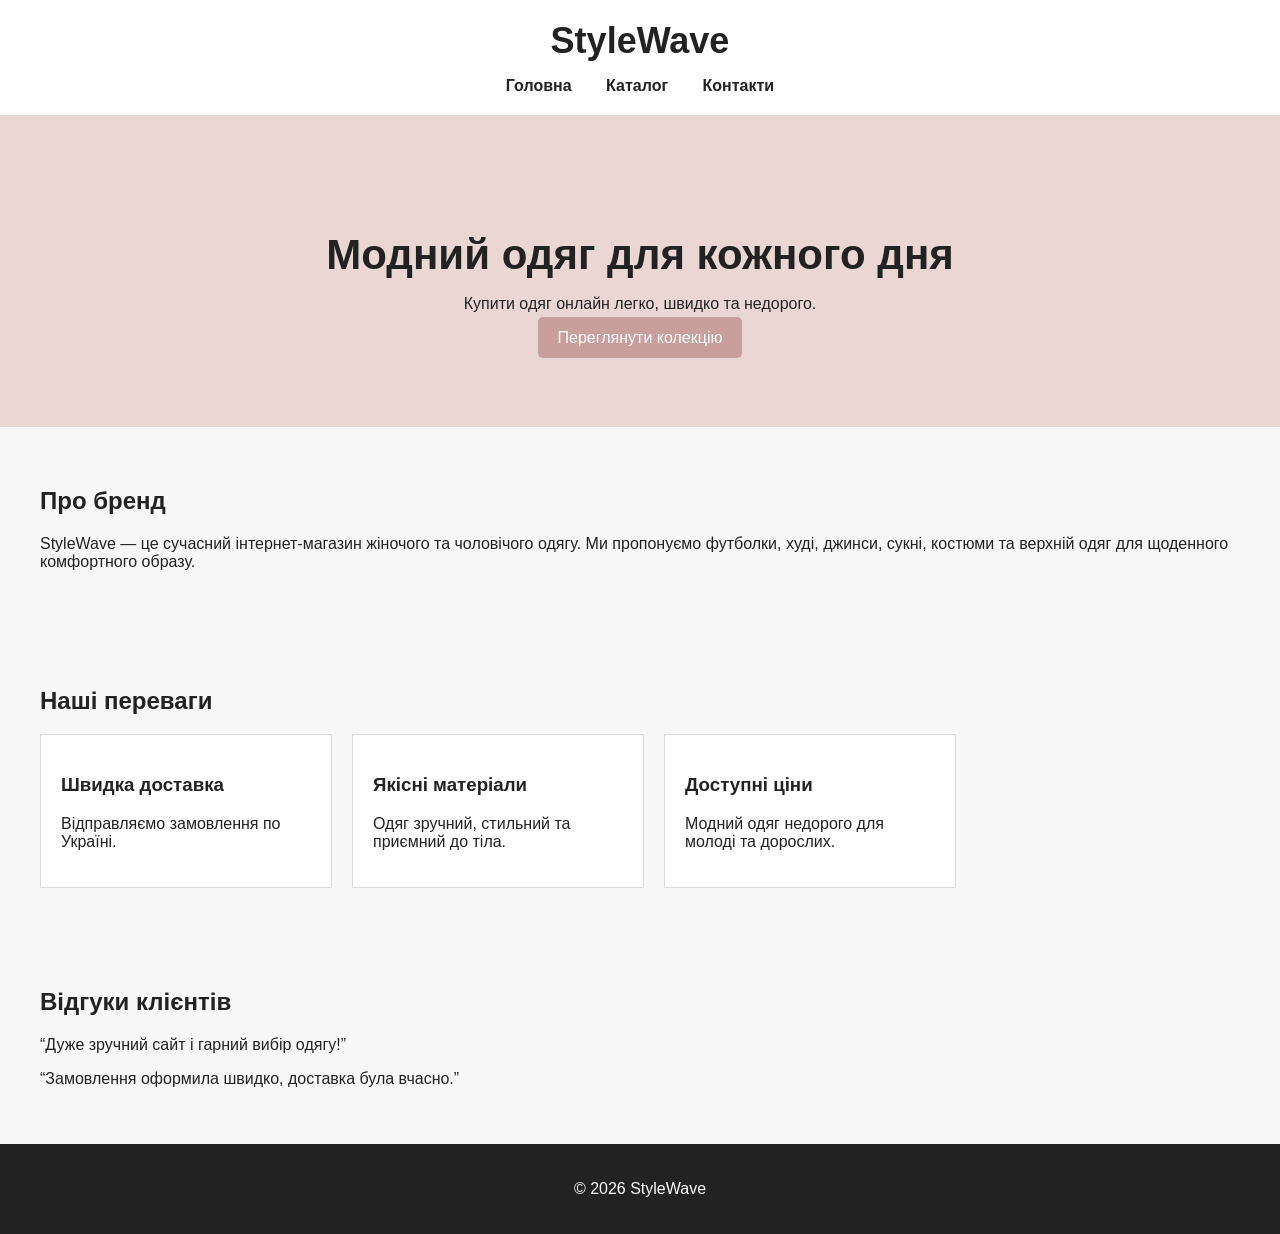
<file: index.html>
<!DOCTYPE html>
<html lang="uk">
<head>
    <meta charset="UTF-8">
    <meta name="viewport" content="width=device-width, initial-scale=1.0">
    <title>StyleWave — інтернет-магазин одягу</title>
    <link rel="stylesheet" href="style.css">
</head>
<body>

<header>
    <h1>StyleWave</h1>
    <nav>
        <a href="Herman_index_lab10.html">Головна</a>
        <a href="Herman_catalog_lab10.html">Каталог</a>
        <a href="Herman_contacts_lab10.html">Контакти</a>
    </nav>
</header>

<section class="hero">
    <h2>Модний одяг для кожного дня</h2>
    <p>Купити одяг онлайн легко, швидко та недорого.</p>
    <a class="btn" href="catalog.html">Переглянути колекцію</a>
</section>

<section>
    <h2>Про бренд</h2>
    <p>
        StyleWave — це сучасний інтернет-магазин жіночого та чоловічого одягу.
        Ми пропонуємо футболки, худі, джинси, сукні, костюми та верхній одяг
        для щоденного комфортного образу.
    </p>
</section>

<section class="advantages">
    <h2>Наші переваги</h2>

    <div class="cards">
        <div class="card">
            <h3>Швидка доставка</h3>
            <p>Відправляємо замовлення по Україні.</p>
        </div>

        <div class="card">
            <h3>Якісні матеріали</h3>
            <p>Одяг зручний, стильний та приємний до тіла.</p>
        </div>

        <div class="card">
            <h3>Доступні ціни</h3>
            <p>Модний одяг недорого для молоді та дорослих.</p>
        </div>
    </div>
</section>

<section>
    <h2>Відгуки клієнтів</h2>
    <p>“Дуже зручний сайт і гарний вибір одягу!”</p>
    <p>“Замовлення оформила швидко, доставка була вчасно.”</p>
</section>

<footer>
    <p>© 2026 StyleWave</p>
</footer>

</body>
</html>
</file>
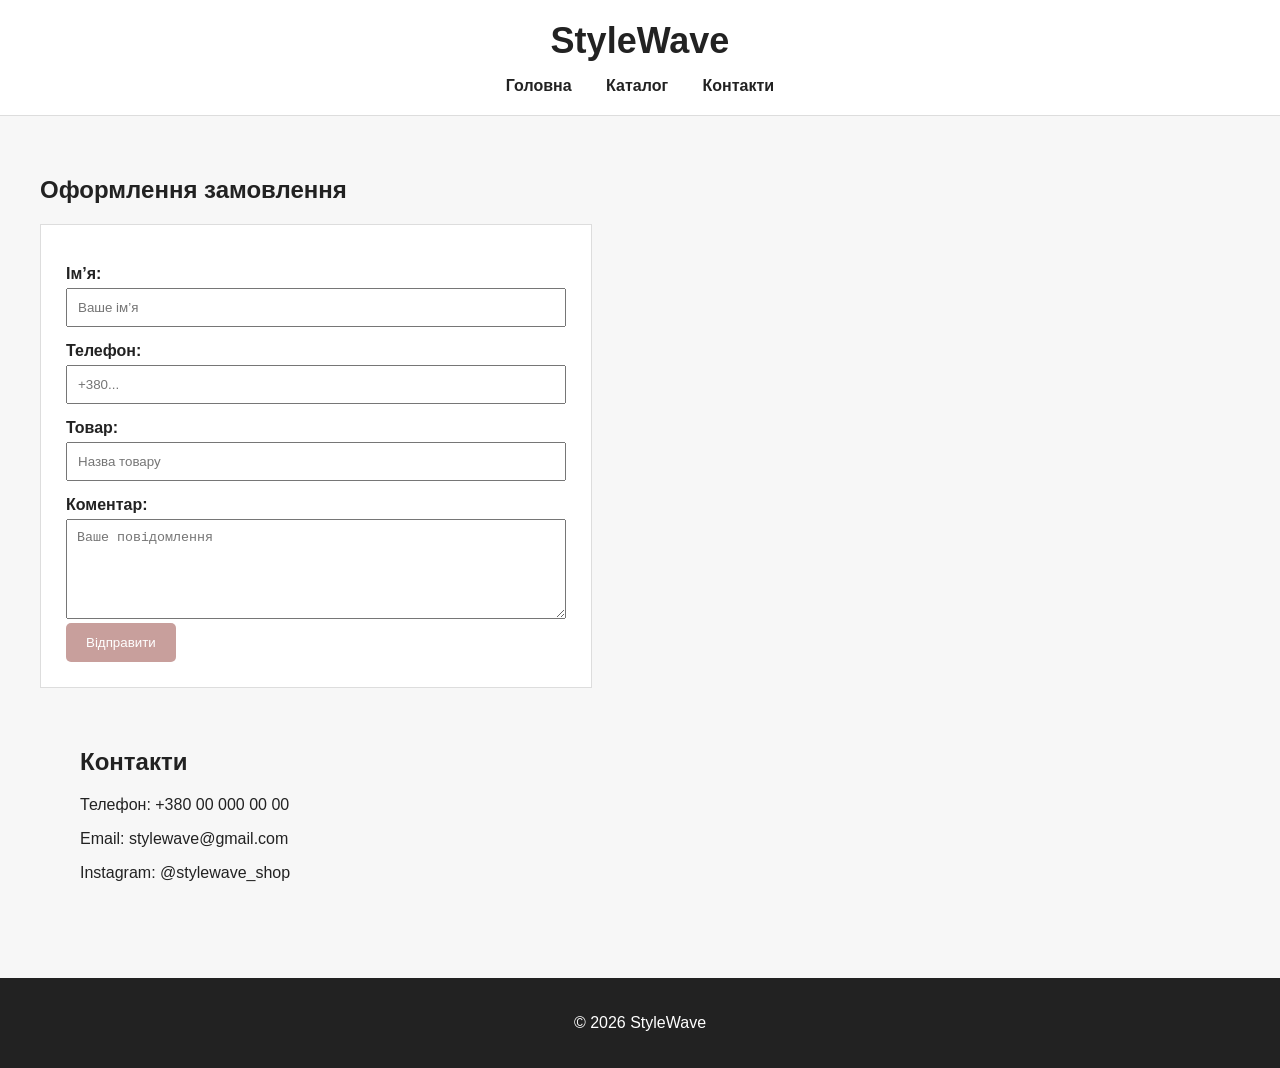
<file: Herman_contacts_lab10.html>
<!DOCTYPE html>
<html lang="uk">
<head>
    <meta charset="UTF-8">
    <meta name="viewport" content="width=device-width, initial-scale=1.0">
    <title>Контакти — StyleWave</title>
    <link rel="stylesheet" href="style.css">
</head>
<body>

<header>
    <h1>StyleWave</h1>
    <nav>
        <a href="Herman_index_lab10.html">Головна</a>
        <a href="Herman_catalog_lab10.html">Каталог</a>
        <a href="Herman_contacts_lab10.html">Контакти</a>
    </nav>
</header>

<main>
    <h2>Оформлення замовлення</h2>

    <form>
        <label>Ім’я:</label>
        <input type="text" placeholder="Ваше ім’я" required>

        <label>Телефон:</label>
        <input type="tel" placeholder="+380..." required>

        <label>Товар:</label>
        <input type="text" placeholder="Назва товару">

        <label>Коментар:</label>
        <textarea placeholder="Ваше повідомлення"></textarea>

        <button type="submit">Відправити</button>
    </form>

    <section>
        <h2>Контакти</h2>
        <p>Телефон: +380 00 000 00 00</p>
        <p>Email: stylewave@gmail.com</p>
        <p>Instagram: @stylewave_shop</p>
    </section>
</main>

<footer>
    <p>© 2026 StyleWave</p>
</footer>

</body>
</html>
</file>
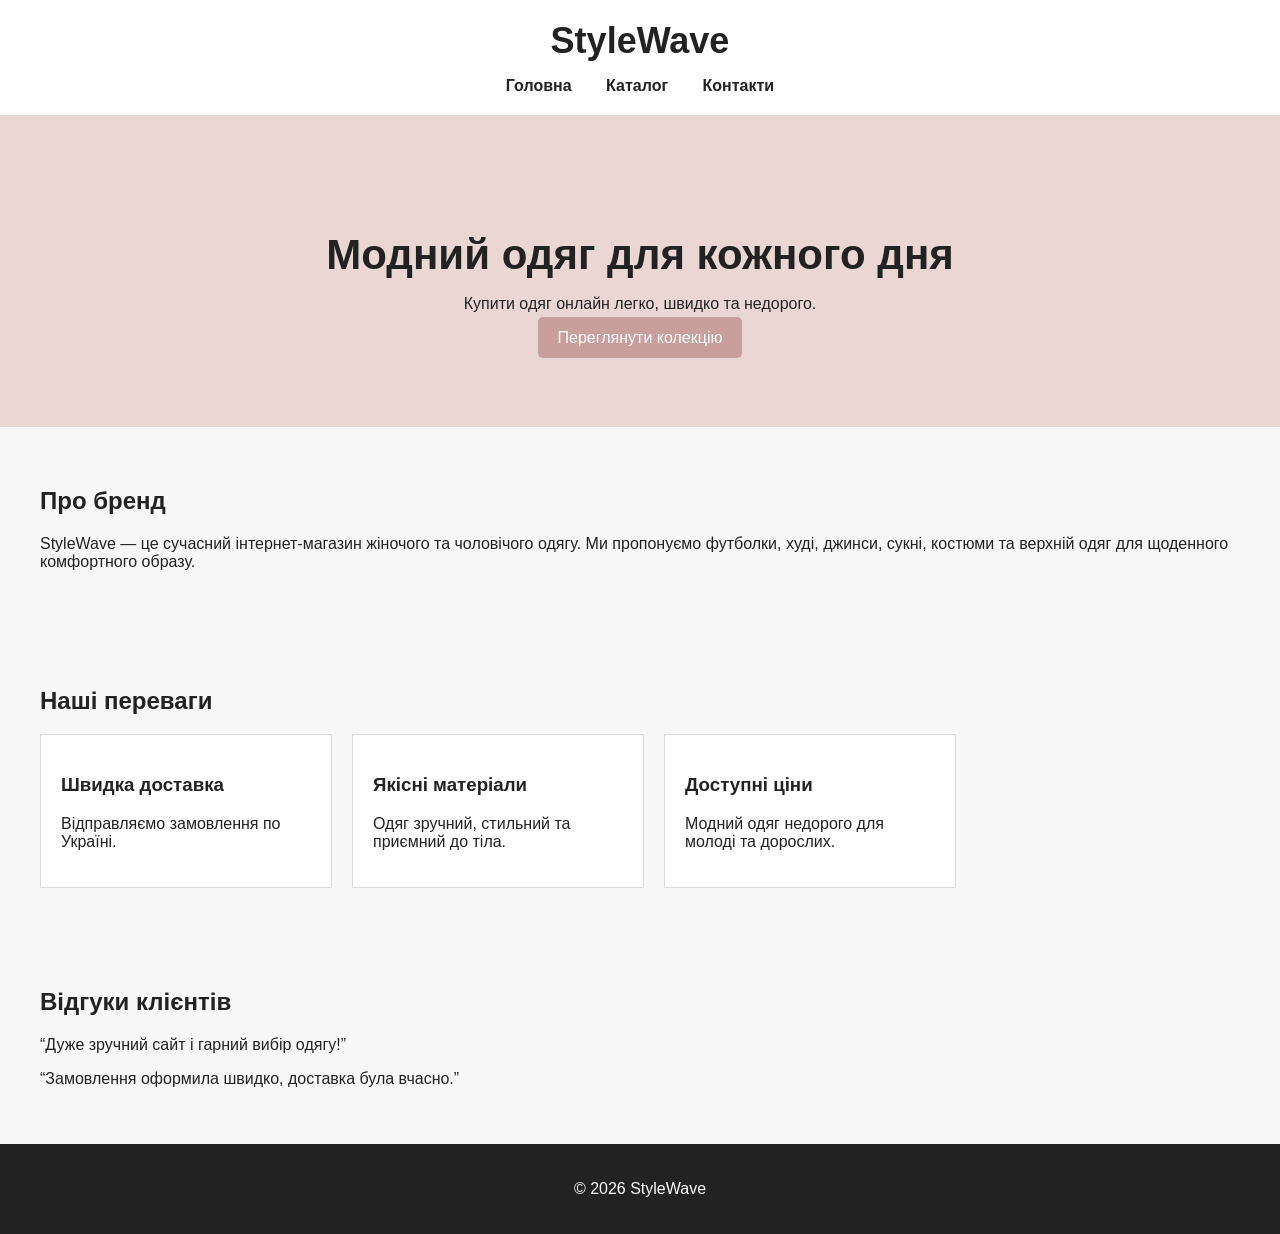
<file: Herman_index_lab10.html>
<!DOCTYPE html>
<html lang="uk">
<head>
    <meta charset="UTF-8">
    <meta name="viewport" content="width=device-width, initial-scale=1.0">
    <title>StyleWave — інтернет-магазин одягу</title>
    <link rel="stylesheet" href="style.css">
</head>
<body>

<header>
    <h1>StyleWave</h1>
    <nav>
        <a href="Herman_index_lab10.html">Головна</a>
        <a href="Herman_catalog_lab10.html">Каталог</a>
        <a href="Herman_contacts_lab10.html">Контакти</a>
    </nav>
</header>

<section class="hero">
    <h2>Модний одяг для кожного дня</h2>
    <p>Купити одяг онлайн легко, швидко та недорого.</p>
    <a class="btn" href="catalog.html">Переглянути колекцію</a>
</section>

<section>
    <h2>Про бренд</h2>
    <p>
        StyleWave — це сучасний інтернет-магазин жіночого та чоловічого одягу.
        Ми пропонуємо футболки, худі, джинси, сукні, костюми та верхній одяг
        для щоденного комфортного образу.
    </p>
</section>

<section class="advantages">
    <h2>Наші переваги</h2>

    <div class="cards">
        <div class="card">
            <h3>Швидка доставка</h3>
            <p>Відправляємо замовлення по Україні.</p>
        </div>

        <div class="card">
            <h3>Якісні матеріали</h3>
            <p>Одяг зручний, стильний та приємний до тіла.</p>
        </div>

        <div class="card">
            <h3>Доступні ціни</h3>
            <p>Модний одяг недорого для молоді та дорослих.</p>
        </div>
    </div>
</section>

<section>
    <h2>Відгуки клієнтів</h2>
    <p>“Дуже зручний сайт і гарний вибір одягу!”</p>
    <p>“Замовлення оформила швидко, доставка була вчасно.”</p>
</section>

<footer>
    <p>© 2026 StyleWave</p>
</footer>

</body>
</html>
</file>
<file: style.css>
body {
    margin: 0;
    font-family: Arial, sans-serif;
    background-color: #f7f7f7;
    color: #222;
}

header {
    background-color: #ffffff;
    padding: 20px;
    text-align: center;
    border-bottom: 1px solid #ddd;
}

header h1 {
    margin: 0;
    font-size: 36px;
}

nav {
    margin-top: 15px;
}

nav a {
    color: #222;
    text-decoration: none;
    margin: 0 15px;
    font-weight: bold;
}

nav a:hover {
    color: #c89f9c;
}

.hero {
    background-color: #ead7d4;
    text-align: center;
    padding: 80px 20px;
}

.hero h2 {
    font-size: 42px;
    margin-bottom: 10px;
}

.btn,
button {
    background-color: #c89f9c;
    color: white;
    border: none;
    padding: 12px 20px;
    text-decoration: none;
    cursor: pointer;
    border-radius: 5px;
}

.btn:hover,
button:hover {
    background-color: #a77f7c;
}

section,
main {
    padding: 40px;
}

.cards,
.products {
    display: flex;
    gap: 20px;
    flex-wrap: wrap;
}

.card,
.product {
    background-color: white;
    padding: 20px;
    border: 1px solid #ddd;
    width: 250px;
    transition: 0.3s;
}

.card:hover,
.product:hover {
    transform: translateY(-5px);
    box-shadow: 0 4px 12px gray;
}

.product img {
    width: 100%;
    height: auto;
}

.filters {
    margin-bottom: 25px;
}

.filters button {
    margin-right: 10px;
}

form {
    background-color: white;
    padding: 25px;
    max-width: 500px;
    border: 1px solid #ddd;
}

label {
    display: block;
    margin-top: 15px;
    font-weight: bold;
}

input,
textarea {
    width: 100%;
    padding: 10px;
    margin-top: 5px;
    box-sizing: border-box;
}

textarea {
    height: 100px;
}

footer {
    background-color: #222;
    color: white;
    text-align: center;
    padding: 20px;
}

@media (max-width: 700px) {
    .cards,
    .products {
        flex-direction: column;
    }

    section,
    main {
        padding: 20px;
    }

    .hero h2 {
        font-size: 30px;
    }
}
</file>
